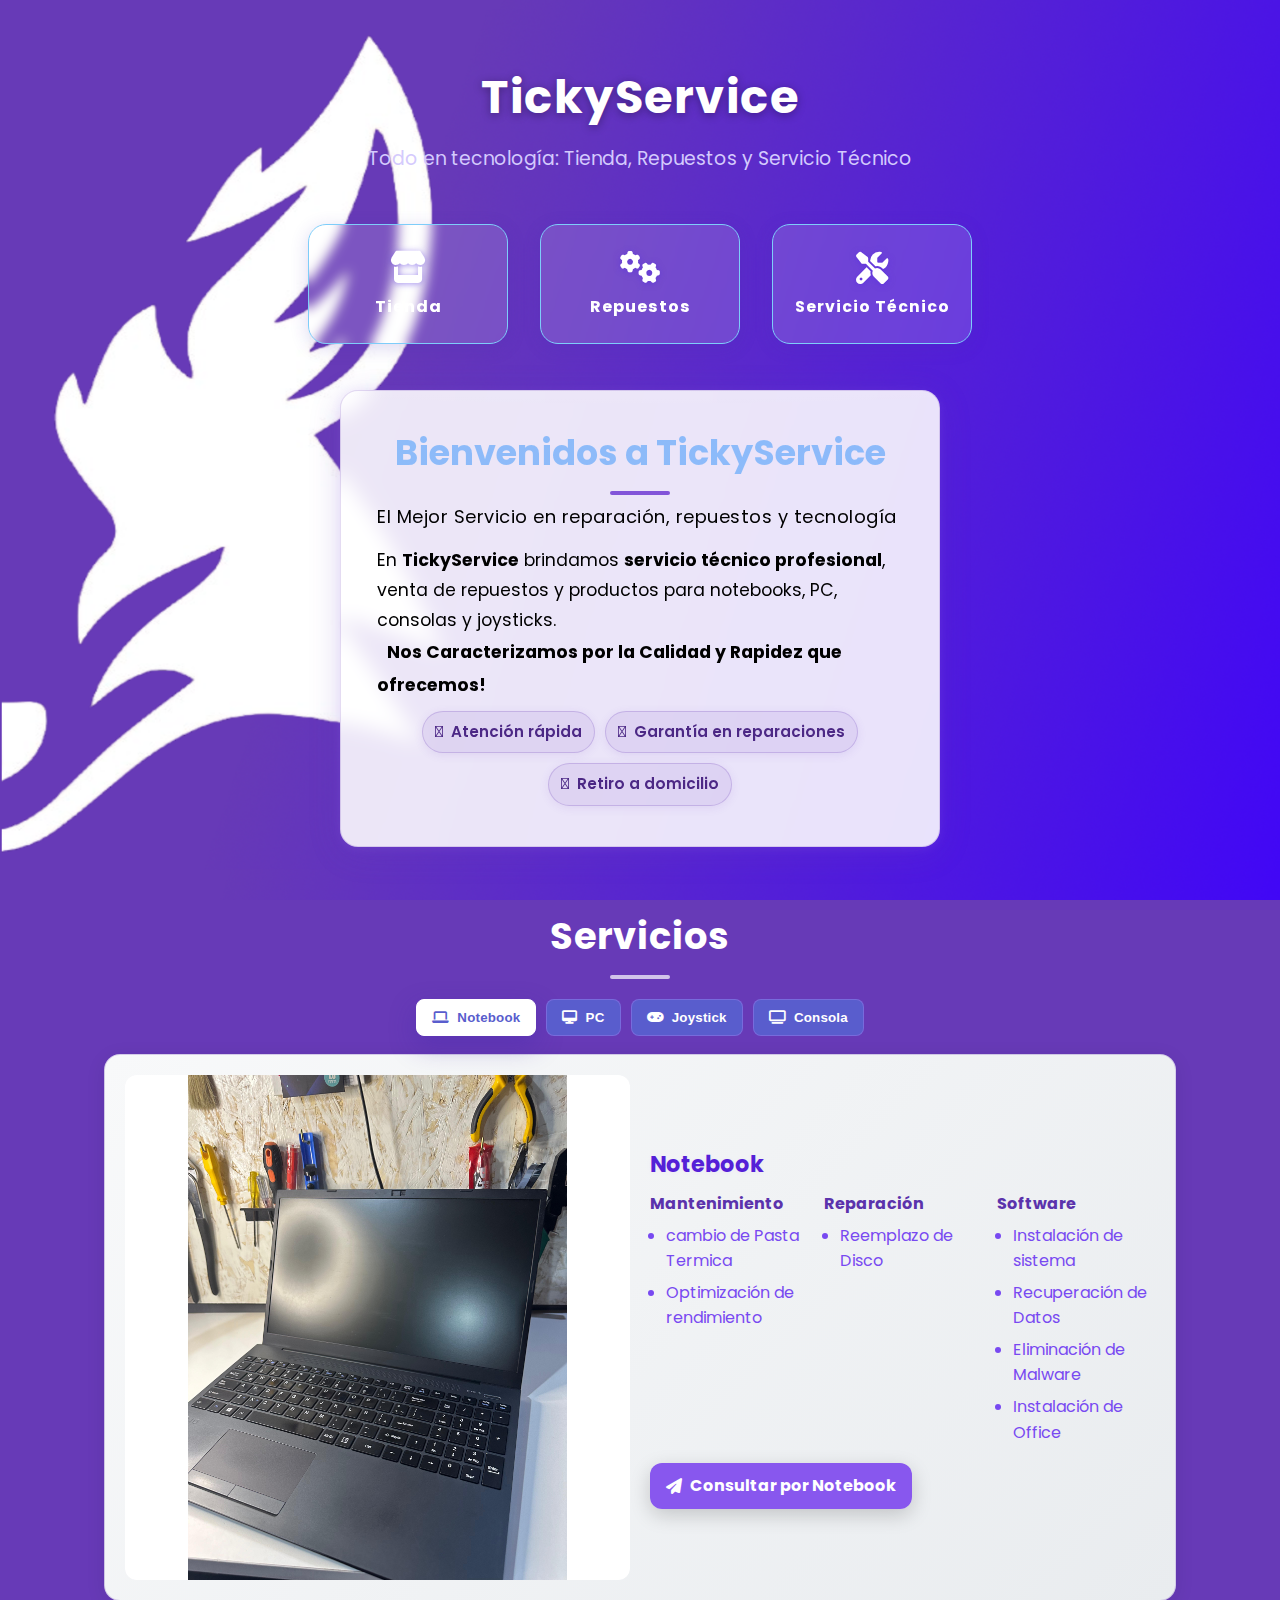
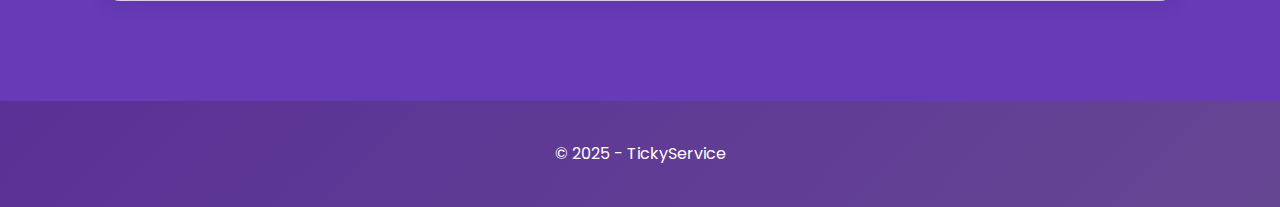
<file: index.html>
<!DOCTYPE html>
<html lang="es">
<head>
  <meta charset="utf-8">
  <meta name="viewport" content="width=device-width, initial-scale=1">
  <title>TickyService</title>
  <link href="https://fonts.googleapis.com/css2?family=Poppins:wght@400;600;700&display=swap" rel="stylesheet">
  <link rel="stylesheet" href="https://cdnjs.cloudflare.com/ajax/libs/font-awesome/6.5.0/css/all.min.css">
  <link rel="stylesheet" href="styles.css?v=1.2">
</head>
<body>
  <main class="page-hero">
  <!-- Hero -->
  <header class="hero-portada">
    <div class="hero-inner"> 
      <h1 class="hero-brand">TickyService</h1>
      <p class="hero-lema">Todo en tecnología: Tienda, Repuestos y Servicio Técnico</p>
      <div class="hero-secciones horizontal">
        <a href="tienda.html" class="seccion-card tienda">
          <i class="fas fa-store"></i>
          <span>Tienda</span>
        </a>
        <a href="repuestos.html" class="seccion-card repuestos">
          <i class="fas fa-cogs"></i>
          <span>Repuestos</span>
        </a>
        <a href="servicio.html" class="seccion-card tecnico">
          <i class="fas fa-tools"></i>
          <span>Servicio Técnico</span>
        </a>
      </div>
    </div>
  </header>

  <section class="welcome">
    <div class="welcome-content">
      <h1 class="welcome-title">Bienvenidos a TickyService</h1>
      <p class="welcome-subtitle">El Mejor Servicio en reparación, repuestos y tecnología</p>
      <p class="welcome-text">
        En <strong>TickyService</strong> brindamos <b>servicio técnico profesional</b>, venta de repuestos y productos para notebooks, PC, consolas y joysticks.<br>
        <span class="welcome-check"></span>
        <b>Nos Caracterizamos por la Calidad y Rapidez que ofrecemos!</b>
      </p>
      <ul class="welcome-badges">
      <li><i class="fas fa-bolt"></i> Atención rápida</li>
      <li><i class="fas fa-shield-alt"></i> Garantía en reparaciones</li>
      <li><i class="fas fa-truck"></i> Retiro a domicilio</li>
      </ul>
    </div>
  </section>

<h2 class="section-title" id="servicios">Servicios</h2>

<section class="svc">
  <!-- Tabs -->
  <div class="svc-tabs" role="tablist" aria-label="Tipos de servicio">
    <button class="svc-tab is-active" role="tab" aria-selected="true" aria-controls="tab-notebook" data-target="tab-notebook">
      <i class="fas fa-laptop"></i> Notebook
    </button>
    <button class="svc-tab" role="tab" aria-selected="false" aria-controls="tab-pc" data-target="tab-pc">
      <i class="fas fa-desktop"></i> PC
    </button>
    <button class="svc-tab" role="tab" aria-selected="false" aria-controls="tab-joystick" data-target="tab-joystick">
      <i class="fas fa-gamepad"></i> Joystick
    </button>
    <button class="svc-tab" role="tab" aria-selected="false" aria-controls="tab-consola" data-target="tab-consola">
      <i class="fas fa-tv"></i> Consola
    </button>
  </div>

  <!-- Panels -->
  <div class="svc-panels">
    <!-- NOTEBOOK -->
    <section id="tab-notebook" class="svc-panel is-active" role="tabpanel">
      <div class="svc-grid">
        <figure class="svc-media">
          <img src="img/note.jpeg" alt="Servicio para notebooks">
        </figure>
        <div class="svc-info">
          <h3>Notebook</h3>
          <div class="svc-columns">
            <div>
              <h4>Mantenimiento</h4>
              <ul>
                <li>cambio de Pasta Termica</li>
                <li>Optimización de rendimiento</li>
              </ul>
            </div>
            <div>
              <h4>Reparación</h4>
              <ul>
                <li>Reemplazo de Disco</li>
              </ul>
            </div>
            <div>
              <h4>Software</h4>
              <ul>
                <li>Instalación de sistema</li>
                <li>Recuperación de Datos</li>
                <li>Eliminación de Malware</li>
                <li>Instalación de Office</li>
              </ul>
            </div>
          </div>
          <div class="svc-actions">
            <a class="btn-primary" href="servicio.html"><i class="fas fa-paper-plane"></i> Consultar por Notebook</a>
          </div>
        </div>
      </div>
    </section>

    <!-- PC -->
    <section id="tab-pc" class="svc-panel" role="tabpanel" hidden>
      <div class="svc-grid">
        <figure class="svc-media">
          <img src="img/pc.jpeg" alt="Servicio para PC de escritorio">
        </figure>
        <div class="svc-info">
          <h3>PC</h3>
          <div class="svc-columns">
            <div>
              <h4>Mantenimiento</h4>
              <ul>
                <li>Cambio de Pasta</li>
                <li>Gestión de temperaturas</li>
                <li>Optimización de Arranque</li>
              </ul>
            </div>
            <div>
              <h4>Actualización</h4>
              <ul>
                <li>Actualización de Hardware</li>
                <li>Actualización de Bios</li>
                <li>Armado De Componentes</li>
              </ul>
            </div>
            <div>
              <h4>Software</h4>
              <ul>
                <li>Recuperación de Datos</li>
                <li>Instalación de Office</li>
                <li>Instalación de Juegos</li>
              </ul>
            </div>
          </div>
          <div class="svc-actions">
            <a class="btn-primary" href="servicio.html"><i class="fas fa-paper-plane"></i> Consultar por PC</a>
          </div>
        </div>
      </div>
    </section>

    <!-- JOYSTICK -->
    <section id="tab-joystick" class="svc-panel" role="tabpanel" hidden>
      <div class="svc-grid">
        <figure class="svc-media">
          <img src="img/joys.jpeg" alt="Servicio para joysticks">
        </figure>
        <div class="svc-info">
          <h3>Joystick</h3>
          <div class="svc-columns">
            <div>
              <h4>Reparación</h4>
              <ul>
                <li>Solución de Drift</li>
                <li>Reemplazo de analógicos</li>
                <li>Sustitución Pin de Carga</li>
                <li>Reparación de Botones</li>
              </ul>
            </div>
            <div>
              <h4>Mantenimiento</h4>
              <ul>
                <li>Limpieza de placas y botones</li>
                <li>Revisión de gatillos</li>
                <li>Calibración</li>
              </ul>
            </div>
            <div>
              <h4>Vinculación</h4>
              <ul>
                <li>Vinculación con Consola</li>
              </ul>
            </div>
          </div>
          <div class="svc-actions">
            <a class="btn-primary" href="servicio.html"><i class="fas fa-paper-plane"></i> Consultar por Joystick</a>
          </div>
        </div>
      </div>
    </section>

    <!-- CONSOLA -->
    <section id="tab-consola" class="svc-panel" role="tabpanel" hidden>
      <div class="svc-grid">
        <figure class="svc-media">
          <img src="img/cons.png" alt="Servicio para consolas">
        </figure>
        <div class="svc-info">
          <h3>Consola</h3>
          <div class="svc-columns">
            <div>
              <h4>Mantenimiento</h4>
              <ul>
                <li>Limpieza de Lectora</li>
                <li>Cambio de pasta térmica</li>
              </ul>
            </div>
            <div>
              <h4>Reparación</h4>
              <ul>
                <li>Sustitución de HDMI</li>
                <li>Reemplazo de Disco</li>
                <li>Sustitución de Fuente</li>
              </ul>
            </div>
            <div>
              <h4>Software</h4>
              <ul>
                <li>Instalación de software</li>
                <li>Vinculación con joysticks</li>
              </ul>
            </div>
          </div>
          <div class="svc-actions">
            <a class="btn-primary" href="servicio.html"><i class="fas fa-paper-plane"></i> Consultar por Consola</a>
          </div>
        </div>
      </div>
    </section>
  </div>
</section>


</main>

<script>
  // Enlazar el form SOLO si existe (en home no existe)
  const form = document.getElementById('ticky-form');
  if (form) {
    form.addEventListener('submit', function(e) {
      e.preventDefault();

      const nombre   = this.nombre.value.trim();
      const servicio = this.servicio.value;
      const medio    = this.medio.value;
      const mensaje  = this.mensaje.value.trim();

      const texto =
        `Nombre: ${nombre}\n` +
        `Tipo de Servicio: ${servicio}\n` +
        `Consulta: ${mensaje}`;

      if (medio === 'whatsapp') {
        const waUrl = `https://wa.me/5492324588931?text=${encodeURIComponent(texto)}`;
        window.open(waUrl, '_blank');
      } else if (medio === 'instagram') {
        navigator.clipboard.writeText(texto)
          .then(() => {
            alert('Mensaje copiado. Te llevamos a Instagram para que pegues y envíes.');
            window.open('https://instagram.com/tickyservice', '_blank');
          })
          .catch(() => {
            alert('No pudimos copiar el mensaje, por favor cópialo manualmente:\n\n' + texto);
            window.open('https://instagram.com/tickyservice', '_blank');
          });
      }
    });
  }

  // Tabs Servicios
  document.querySelectorAll('.svc-tab').forEach(btn=>{
    btn.addEventListener('click', ()=>{
      const target = btn.dataset.target;

      // tabs
      document.querySelectorAll('.svc-tab').forEach(t=>{
        t.classList.toggle('is-active', t===btn);
        t.setAttribute('aria-selected', t===btn ? 'true':'false');
      });

      // panels
      document.querySelectorAll('.svc-panel').forEach(p=>{
        if (p.id === target) { p.hidden = false; p.classList.add('is-active'); }
        else { p.hidden = true; p.classList.remove('is-active'); }
      });
    });
  });
</script>

  <footer>
    <p>&copy; 2025 - TickyService</p>
  </footer> 
</body>
</html>
</file>
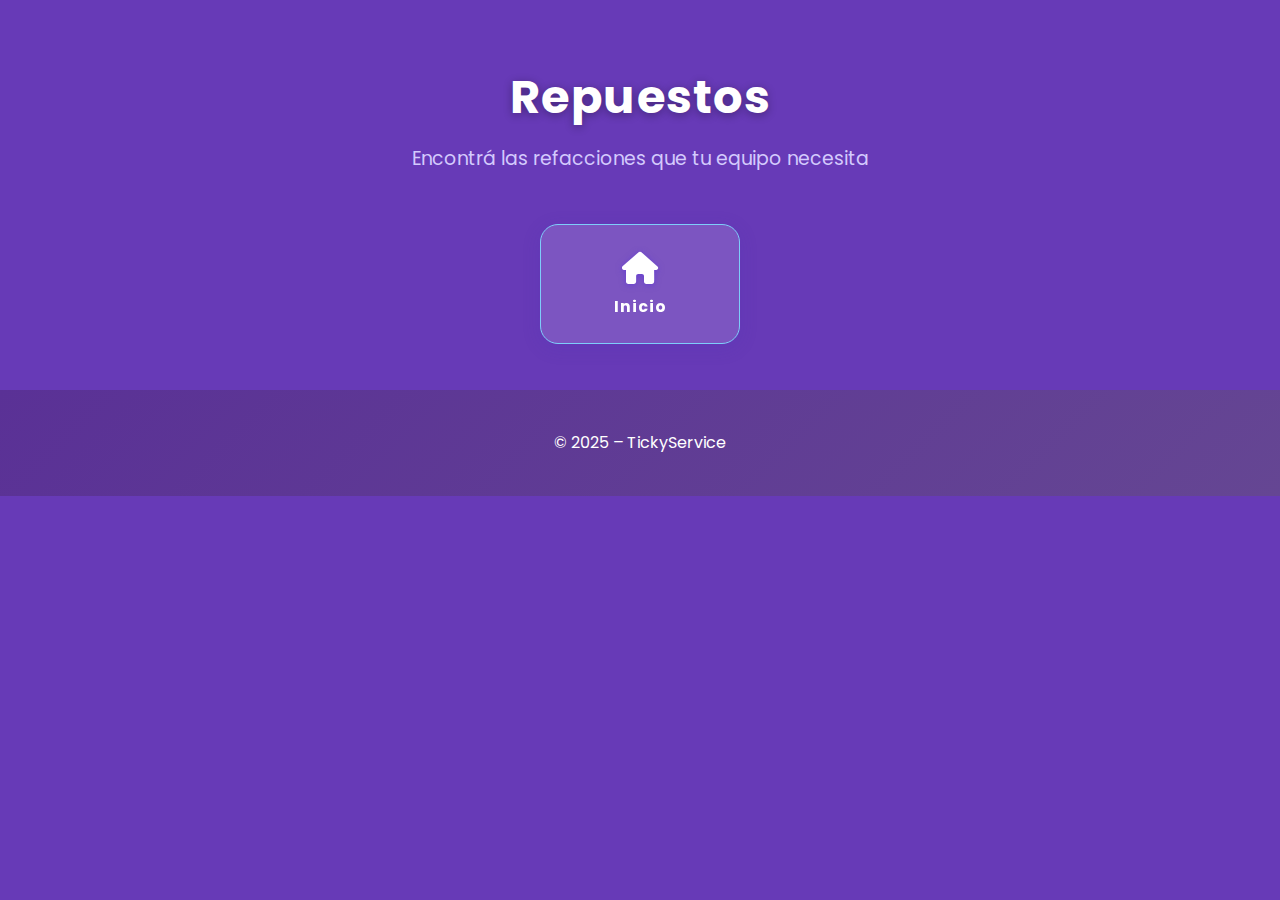
<file: repuestos.html>
<!DOCTYPE html>
<html lang="es">
<head>
  <meta charset="utf-8">
  <meta name="viewport" content="width=device-width, initial-scale=1">
  <title>Repuestos – TickyService</title>
  <link href="https://fonts.googleapis.com/css2?family=Poppins:wght@400;600;700&display=swap" rel="stylesheet">
  <link rel="stylesheet" href="styles.css">
  <link rel="stylesheet" href="https://cdnjs.cloudflare.com/ajax/libs/font-awesome/6.5.0/css/all.min.css">
</head>
<body>
  <!-- Header / Hero -->
  <header class="hero-portada">
    <div class="hero-inner">
      <h1 class="hero-brand">Repuestos</h1>
      <p class="hero-lema">Encontrá las refacciones que tu equipo necesita</p>
      <div class="hero-secciones horizontal">
        <a href="index.html" class="seccion-card tecnico">
          <i class="fas fa-home"></i>
          <span>Inicio</span>
        </a>
      </div>
    </div>
  </header>

  <!-- Sección de repuestos -->
  <section class="">
    
  </section>

  <!-- Footer -->
  <footer>
    <p>&copy; 2025 – TickyService</p>
  </footer>
</body>
</html>
</file>
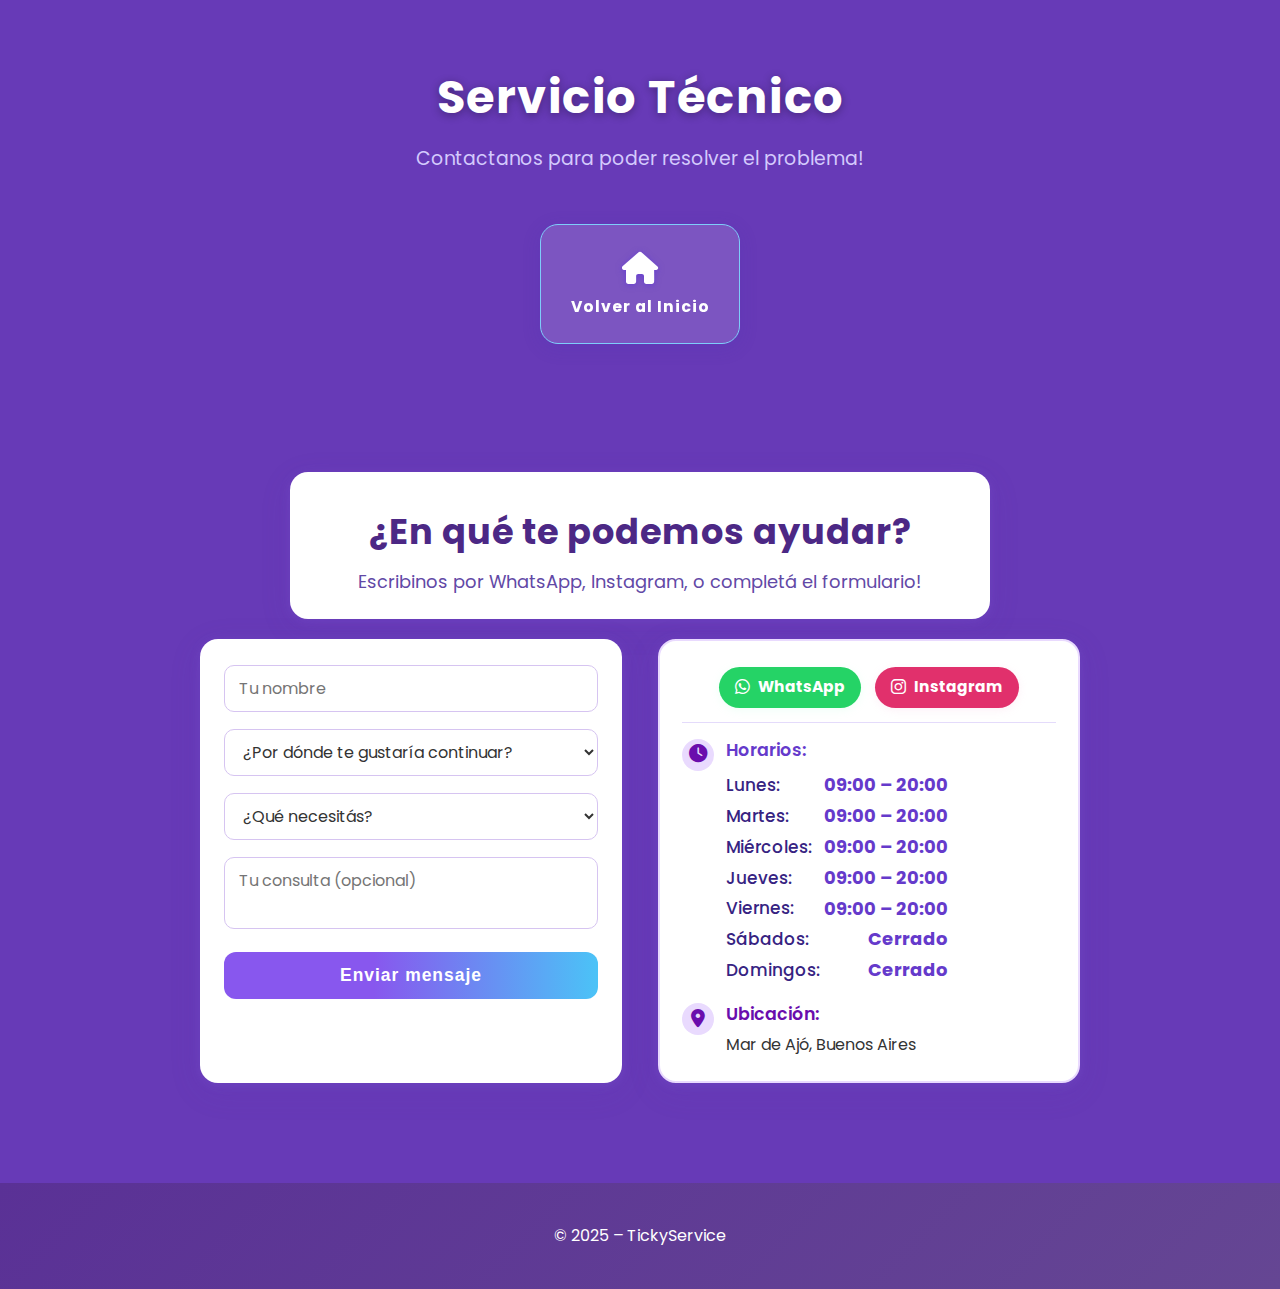
<file: servicio.html>
<!DOCTYPE html>
<html lang="es">
<head>
  <meta charset="utf-8">
  <meta name="viewport" content="width=device-width, initial-scale=1">
  <title>Servicio Técnico – TickyService</title>
  <link href="https://fonts.googleapis.com/css2?family=Poppins:wght@400;600;700&display=swap" rel="stylesheet">
  <link rel="stylesheet" href="styles.css">
  <link rel="stylesheet" href="https://cdnjs.cloudflare.com/ajax/libs/font-awesome/6.5.0/css/all.min.css">
</head>
<body>
  <!-- Header / Hero -->
  <header class="hero-portada">
    <div class="hero-inner">
      <h1 class="hero-brand">Servicio Técnico</h1>
      <p class="hero-lema">Contactanos para poder resolver el problema!</p>
      <div class="hero-secciones horizontal">
        <a href="index.html" class="seccion-card tecnico">
          <i class="fas fa-home"></i>
          <span>Volver al Inicio</span>
        </a>
      </div>
    </div>
  </header>

  <!-- Redes Sociales -->

  <section class="contacto">
  <div class="contacto-hero">
    <h2 class="contacto-title">¿En qué te podemos ayudar?</h2>
    <p class="contacto-desc">
      Escribinos por WhatsApp, Instagram, o completá el formulario!
    </p>
  </div>

  <div class="contacto-grid">
    <!-- FORMULARIO -->
    <form class="contact-form" id="ticky-form" autocomplete="off">
      <input
        type="text"
        name="nombre"
        placeholder="Tu nombre"
        required
      >

      <select name="medio" required>
        <option disabled selected>¿Por dónde te gustaría continuar?</option>
        <option value="whatsapp">WhatsApp</option>
        <option value="instagram">Instagram</option>
      </select>

      <select name="servicio" required>
        <option disabled selected>¿Qué necesitás?</option>
        <option>Notebook</option>
        <option>PC</option>
        <option>Joystick</option>
        <option>Consola</option>
      </select>

      <textarea
        name="mensaje"
        placeholder="Tu consulta (opcional)"
      ></textarea>

      <button type="submit">Enviar mensaje</button>
    </form>
    
<div class="contacto-info">
  <div class="contact-buttons">
    <a href="https://wa.me/..." class="btn-whatsapp"><i class="fab fa-whatsapp"></i> WhatsApp</a>
    <a href="https://instagram.com/..." class="btn-instagram"><i class="fab fa-instagram"></i> Instagram</a>
  </div>
  <div class="contact-divider"></div>
  
  <div class="info-item horarios">
    <div class="icon-circle"><i class="fas fa-clock"></i></div>
    <div>
      <span class="info-label">Horarios:</span>
<div class="horarios-table">
  <div class="horario-row"><span>Lunes:</span>    <strong>09:00 – 20:00</strong></div>
  <div class="horario-row"><span>Martes:</span>   <strong>09:00 – 20:00</strong></div>
  <div class="horario-row"><span>Miércoles:</span><strong>09:00 – 20:00</strong></div>
  <div class="horario-row"><span>Jueves:</span>   <strong>09:00 – 20:00</strong></div>
  <div class="horario-row"><span>Viernes:</span>  <strong>09:00 – 20:00</strong></div>
  <div class="horario-row"><span>Sábados:</span>  <strong>Cerrado</strong></div>
  <div class="horario-row"><span>Domingos:</span> <strong>Cerrado</strong></div>
</div>
    </div>
  </div>

  <div class="info-item ubicacion">
    <div class="icon-circle"><i class="fas fa-map-marker-alt"></i></div>
    <div>
      <span class="info-label">Ubicación:</span><br>
      Mar de Ajó, Buenos Aires
    </div>
  </div>
</div>

  </div>
</section>

  <!-- Footer -->
  <footer>
    <p>&copy; 2025 – TickyService</p>
  </footer>
</body>
</html>
</file>
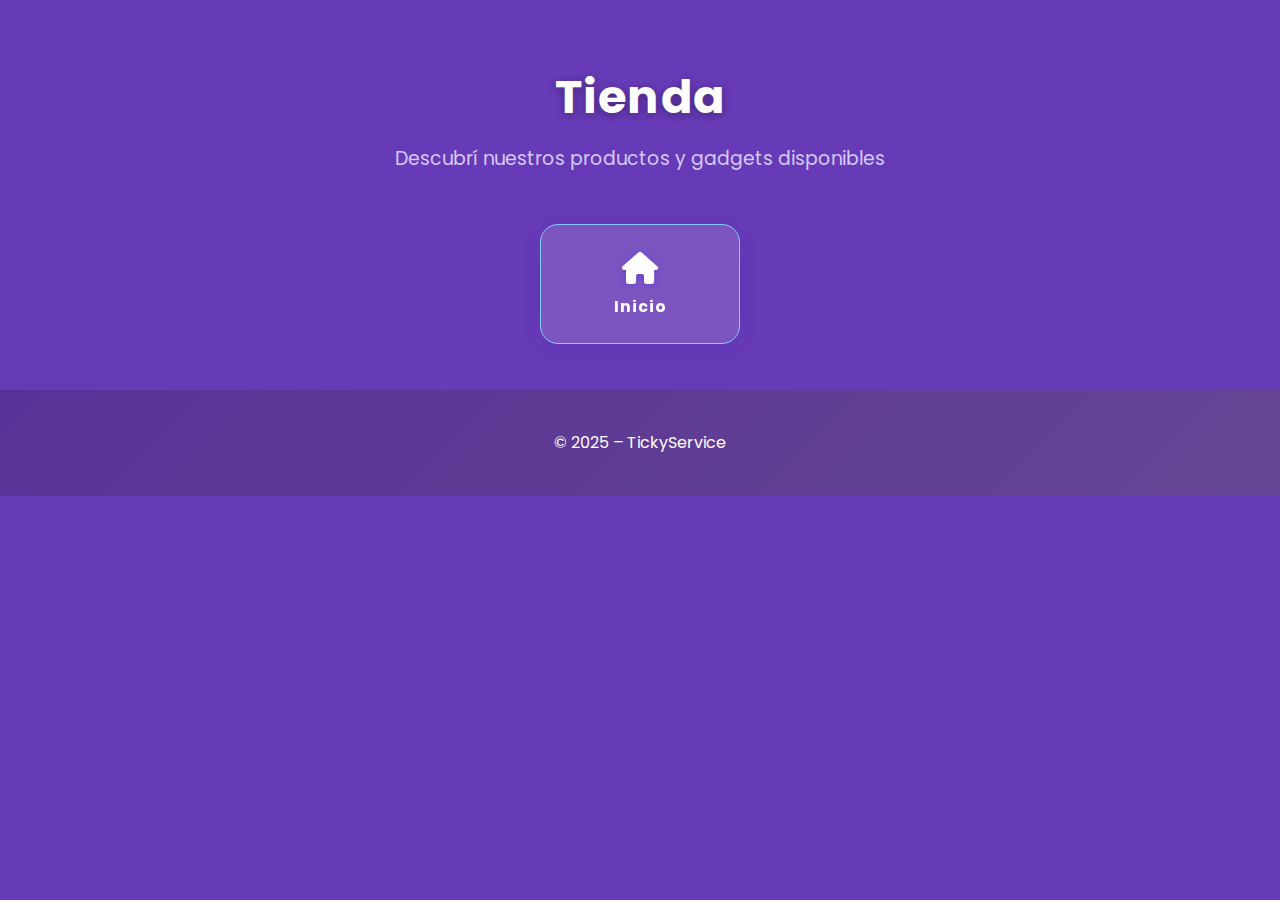
<file: tienda.html>
<!DOCTYPE html>
<html lang="es">
<head>
  <meta charset="utf-8">
  <meta name="viewport" content="width=device-width, initial-scale=1">
  <title>Tienda – TickyService</title>
  <link href="https://fonts.googleapis.com/css2?family=Poppins:wght@400;600;700&display=swap" rel="stylesheet">
  <link rel="stylesheet" href="styles.css">
  <link rel="stylesheet" href="https://cdnjs.cloudflare.com/ajax/libs/font-awesome/6.5.0/css/all.min.css">
</head>
<body>
  <!-- Header / Hero -->
  <header class="hero-portada">
    <div class="hero-inner">
      <h1 class="hero-brand">Tienda</h1>
      <p class="hero-lema">Descubrí nuestros productos y gadgets disponibles</p>
      <div class="hero-secciones horizontal">
        <a href="index.html" class="seccion-card tecnico">
          <i class="fas fa-home"></i>
          <span>Inicio</span>
        </a>
      </div>
    </div>
  </header>

  <!-- Sección de productos -->
  <section class="">
    
  </section>

  <!-- Footer -->
  <footer>
    <p>&copy; 2025 – TickyService</p>
  </footer>
</body>
</html>
</file>
<file: styles.css>
/* ========== VARIABLES GLOBALES ========== */
:root {
  --primary: #673ab7;        /* Violeta principal */
  --secondary: #9575cd;      /* Violeta secundario */
  --accent: #009688;         /* Verde-acento */
  --bg-light: #E4E2DD;       /* Fondo claro */
  --text-dark: #333;         /* Texto oscuro */
  --transition: all 0.3s ease; /* Transiciones globales */
}

/* ========== RESET Y BASE ========== */
* {
  margin: 0;
  padding: 0;
  box-sizing: border-box; /* Box-sizing border-box por defecto */
}

body {
  font-family: 'Poppins', sans-serif;
  color: var(--text-dark);
  line-height: 1.6;
  min-height: 100vh;
  background: linear-gradient(120deg, #673AB7 100%, #3C00FF 50%, #5420D7 0%);
}

.page-hero{
  background: url('img/fondoticky.png') no-repeat left top fixed;
  background-size: cover;     /* cubre TODO, sin dejar huecos */
  min-height: 100vh;
  padding-bottom: 60px;       /* reemplaza el margen del footer */
}

a {
  text-decoration: none; /* Sin subrayado por defecto */
  color: inherit;        /* Toman el color del padre */
}

/* ========== HERO: PORTADA SUPERIOR ========== */
.hero-portada {
  background: none;
  position: relative;
  width: 100%;
  min-height: 390px;
  padding-top: 60px;  /* Espacio arriba para separar del borde */
}

.hero-inner {
  width: 100%;
  max-width: 700px;    /* Máximo ancho del contenido centrado */
  margin: 0 auto;      /* Centrado horizontal */
  z-index: 2;
  text-align: center;
}

.hero-brand {
  color: #fff;
  font-size: 2.9rem;     /* Tamaño grande para la marca */
  font-weight: 700;
  margin-bottom: 6px;
  letter-spacing: 1.5px;
  text-shadow: 0 2px 10px #0005; /* Sombra de texto */
  margin-top: 0;
}

.hero-lema {
  color: #d4cafd;
  font-size: 1.18rem;
  margin-bottom: 50px;
  margin-top: 10px;
}

/* Contenedor de los botones grandes de secciones */
.hero-secciones {
  display: flex;
  justify-content: center;
  align-items: stretch;
  gap: 32px;
  margin-top: 20px;
  margin-bottom: 10px;
  flex-wrap: nowrap;
}

/* ========== BOTONES/SECCIONES PRINCIPALES HERO ========== */
.seccion-card {
  flex: 1 1 0;                     /* Que crezcan igual */
  max-width: 200px;                /* Máximo ancho */
  min-width: 140px;
  min-height: 120px;
  display: flex;
  flex-direction: column;
  align-items: center;
  justify-content: center;
  border-radius: 18px;
  box-shadow: 0 4px 18px #482eb330, 0 0 0 #fff0;
  backdrop-filter: blur(6px);
  background: rgba(255,255,255,0.14);
  transition: 
  transform 0.18s, 
  box-shadow 0.22s, 
  background 0.22s, 
  border-color 0.2s;
  color: #fff;
  font-size: 1.01rem;
  font-weight: 600;
  letter-spacing: 1px;
  border: 1.5px solid rgba(174,135,250,.85);
  text-decoration: none;
  margin: 0;
  padding: 12px 0 10px 0;
  word-break: break-word;
  text-align: center;
}

.seccion-card.tienda    { border-color: #7ecdf9; }
.seccion-card.repuestos { border-color: #7ecdf9; }
.seccion-card.tecnico   { border-color: #7ecdf9; }

.seccion-card i {
  font-size: 2em;
  margin-bottom: 10px;
  text-shadow: 0 1px 6px #512ce180;
}
.seccion-card span {
  font-size: 1em;
  font-weight: 700;
  color: #fff;
}
.seccion-card.tecnico span {
  font-size: 0.97em;
}

.seccion-card:hover, .seccion-card:focus {
  background: rgba(255,255,255,0.23);  /* Más opaco en hover */
  transform: translateY(-6px) scale(1.045);
  box-shadow: 0 12px 32px #4127a8b0;
  border-color: #fff;
}

.seccion-card:focus-visible {
  outline: 3px solid #fff;
  outline-offset: 3px;
}

/* ========== HERO RESPONSIVE ========== */
@media (max-width: 950px) {
  .hero-inner { max-width: 96vw; }
  .hero-secciones { flex-direction: column; gap: 18px; align-items: center; }
  .seccion-card { width: 94vw; max-width: 340px; min-width: 160px; }
  .hero-brand { font-size: 1.7rem; }
}

/* ========== ANIMACIONES HERO ========== */
@keyframes fadeInDown {
  from { opacity: 0; transform: translateY(-18px);}
  to   { opacity: 1; transform: translateY(0);}
}

.hero-inner {
  animation: fadeInDown 1s cubic-bezier(.18,1.24,.57,1.18);
}

/* ========== BIENVENIDA ========== */

@keyframes bienvenidaFadeIn {
  from {
    opacity: 0;
    transform: translateY(40px) scale(0.96);
  }
  to {
    opacity: 1;
    transform: translateY(0) scale(1);
  }
}

.welcome {
  position: relative;
  z-index: 1;
}

/* Caja blanca con el contenido de bienvenida */
.welcome-content {
  backdrop-filter: blur(10px);
  background: radial-gradient(1200px 200px at 50% -40%, rgba(255,255,255,.95), rgba(255,255,255,.88)) !important;
  box-shadow: 0 6px 32px rgba(99,58,183,0.20), 0 2px 12px #a484ff23;
  border-radius: 18px;
  padding: 34px 36px;
  max-width: 600px;
  width: 98%;
  margin: 0 auto 32px auto;
  transition: box-shadow 0.3s;
  animation: bienvenidaFadeIn 1.3s cubic-bezier(.18,1.1,.57,1.12);
  position: relative;
  border: 1px solid rgba(103,58,183,.18);
}
/* Tipografía uniforme */
.welcome * {
  font-family: 'Poppins', sans-serif;
  text-transform: none;
  letter-spacing: normal;
}
/* Título principal "Bienvenidos" */
.welcome-title {
  font-size: 2.2rem;
  margin-bottom: 8px;
  position: relative;
  font-weight: 700;
  text-align: center;
  background: linear-gradient(90deg, #4c9efa97);
  -webkit-background-clip: text;
  background-clip: text;
  color: transparent;   
}
/* Línea decorativa bajo el título */
.welcome-title::after {
  content: '';
  display: block;
  width: 60px;
  height: 4px;
  background: linear-gradient(90deg, #6f3bd3);
  margin: 10px auto 0;
  border-radius: 2px;
  opacity: .85;
}

.welcome-badges{
  display: flex;
  gap: 10px;
  justify-content: center;
  flex-wrap: wrap;
  margin: 10px 0 6px;
  padding: 0;
  list-style: none;
}
.welcome-badges li{
  display: inline-flex;
  align-items: center;
  gap: 8px;
  padding: 8px 12px;
  border-radius: 999px;
  font-weight: 600;
  font-size: .95rem;
  color: #4c2885;
  background: rgba(103,58,183,.10);
  border: 1px solid rgba(103,58,183,.22);
  box-shadow: 0 2px 10px rgba(103,58,183,.10);
}
.welcome-badges i{ font-size: 1rem; }

/* Subtítulo */
.welcome-subtitle {
  font-size: 1.13rem;
  margin-bottom: 14px;
  color: #000 !important;
  font-family: 'Poppins', sans-serif;
  letter-spacing: 0.5px;
}
/* Texto de bienvenida */
.welcome-text {
  color: #000 !important;
  font-size: 1.09rem;
  line-height: 1.7;
  margin-top: 8px;
}
/* Check de calidad */
.welcome-check {
  color: var(--primary);
  font-size: 1.22em;
  animation: checkBounce 1.2s cubic-bezier(.2,1.7,.57,1) 1;
  margin: 0 6px 0 4px;
  vertical-align: middle;
}

@keyframes checkBounce {
  0% { transform: scale(0.1) rotate(-10deg);}
  70% { transform: scale(1.25) rotate(5deg);}
  80% { transform: scale(0.95);}
  100% { transform: scale(1);}
}

/* Título de la sección */
.section-title {
  font-size: 2.3rem;
  color: #fff;
  font-weight: 700;
  font-family: 'Poppins', sans-serif;
  text-align: center;
  letter-spacing: 1px;
  margin-bottom: 20px;
  margin-top: 60px;
}
/* Línea decorativa bajo el título */
.section-title::after {
  content: '';
  display: block;
  width: 60px;
  height: 4px;
  background: #fff;
  margin: 10px auto 0;
  border-radius: 2px;
  opacity: 0.7;
}

/* Tarjetas grid */
.service-cards.modern {
  display: grid;
  gap: 24px;
  /* Cada tarjeta ocupa al menos 280px y se repite según espacio */
  grid-template-columns: repeat(auto-fit, minmax(280px, 1fr));
  max-width: 90vw;
  margin: 0 auto;
}

.service-card.modern {
  background: #f4f1fbf2;               /* más claro */
  backdrop-filter: blur(14px);
  border-radius: 22px;
  border: 1px solid rgba(103,58,183,.22); /* antes: 2px sólido negro */
  padding: 24px;
  display: flex;
  flex-direction: column;
  align-items: center;
  position: relative;
  width: 100%;
  max-width: 500px;
  transition: transform .2s ease, box-shadow .2s ease, border-color .2s ease;
  box-shadow: 0 8px 24px rgba(103,58,183,.18);
}

/* Sombra y fondo más claros en hover, resalta el borde */
.service-card.modern:hover,
.service-card.modern:focus {
  background: #ffffff;
  box-shadow: 0 16px 36px rgba(103,58,183,.25);
  border-color: rgba(103,58,183,.40);
  transform: translateY(-8px) scale(1.03);
}

/* Imagen: igual tamaño pero mejor sombra */
.service-card.modern img.service-image {
  width: 100%;            /* ocupa todo el ancho de la card */
  height: 55%;
  object-fit: cover;
  border-radius: 14px;
  margin-bottom: 16px;
  box-shadow: 0 2px 18px #a484ff22;
}

/* Título más vibrante */
.service-card.modern h3 {
  font-size: 1.25rem;
  margin-bottom: 12px;
  color: #662bb7;
  font-weight: 700;
  letter-spacing: 0.5px;
  text-align: center;
  text-shadow: 0 1px 4px #be97fb18;
}

/* Lista de servicios */
.service-card.modern ul {
  padding-left: 1em;
  margin: 0;
}
.service-card.modern ul li {
  font-size: 1rem;
  margin-bottom: 8px;
  color: #7849f1;
  list-style: disc inside;
}

/* ========== FOOTER ========== */
footer {
  background: linear-gradient(135deg, #5a3196 0%, #654693 100%);
  color: #fff;
  padding: 40px 0;
  margin-top: 0;              /* antes 60px: causaba la franja */
  text-align: center;
}

/* ========== RESPONSIVE PARA TITULOS EN MÓVIL ========== */

@media (max-width: 900px) {
  .contacto-grid { grid-template-columns: 1fr; gap: 32px; }
}

@media (max-width: 1100px) {
  .service-cards.modern {
    grid-template-columns: 1fr 1fr;
    max-width: 98vw;
  }
}
/* Responsive: controla padding y texto en pantallas pequeñas */
@media (max-width: 700px) {
  .service-card.modern {
    padding: 16px;
  }
  .service-card.modern h3 {
    font-size: 1.1rem;
  }
  .service-card.modern ul li {
    font-size: 0.95rem;
    margin-bottom: 6px;
  }
  .welcome-badges li{
    font-size: .9rem;
    padding: 7px 10px;
  }
}

/* ========== SECCIÓN CONTACTO LIMPIA Y PRO ========== */

.contacto {
  margin: 20px auto 0;
  padding: 42px 10px 44px 10px;
  max-width: 900px;
  border-radius: 22px;
  background: transparent !important;
  box-shadow: none !important;
}

.contacto-title {
  text-align: center;
  font-size: 2.2rem;
  color: #4c2885;
  margin-bottom: 6px;
  letter-spacing: 1px;
}

.contacto-desc {
  text-align: center;
  font-size: 1.06rem;
  color: #6249a6;
  margin-bottom: 34px;
}

.contacto-grid {
  display: grid;
  grid-template-columns: 1fr 1fr;
  gap: 36px;
  margin-top: 10px;
  max-width: 950px;
  margin-left: auto;
  margin-right: auto;
  margin-bottom: 56px;
}

/* TARJETAS SIEMPRE BLANCAS */
.contact-form,
.contacto-info {
  background: #fff !important;
  border-radius: 18px !important;
  box-shadow: 0 8px 32px rgba(103,58,183,0.13), 0 2px 12px #a484ff22 !important;
  padding: 26px 24px;
  opacity: 1 !important;
}

/* FORMULARIO DE CONTACTO */
.contact-form {
  display: flex;
  flex-direction: column;
  gap: 14px;
}

.contact-form input,
.contact-form select,
.contact-form textarea {
  font-size: 1rem;
  border: 1.5px solid #d6c4f1;
  border-radius: 10px;
  padding: 10px 14px;
  background: #fff;
  margin-bottom: 3px;
  transition: border 0.18s;
  font-family: 'Poppins', sans-serif;
  color: #333;
  resize: none;
}

.contact-form input:focus,
.contact-form select:focus,
.contact-form textarea:focus {
  border-color: #8857ee;
  outline: none;
}

.contact-form button {
  background: linear-gradient(90deg, #8857ee 40%, #4bc3f7 100%);
  color: #fff;
  border: none;
  border-radius: 12px;
  padding: 13px 0;
  font-size: 1.09rem;
  font-weight: bold;
  letter-spacing: 1px;
  cursor: pointer;
  transition: background 0.18s, transform 0.16s;
  margin-top: 6px;
}

.contact-form button:hover {
  background: linear-gradient(90deg, #4bc3f7 15%, #8857ee 100%);
  transform: translateY(-2px) scale(1.04);
}

/* INFO DE CONTACTO */
.contacto-info {
  border: 2px solid #e9dafe;
  box-shadow: 0 8px 32px rgba(103,58,183,0.11), 0 2px 12px #a484ff22;
  border-radius: 18px;
  padding: 26px 22px 24px 22px;
}

.contact-buttons {
  display: flex;
  flex-direction: row;
  gap: 14px;
  justify-content: center;
  margin-bottom: 10px;
}

.btn-whatsapp, .btn-instagram {
  display: inline-flex !important;
  max-width: 180px;
  min-width: 120px;
  width: auto !important; 
  align-items: center;
  gap: 8px;
  font-size: 0.96rem;
  font-weight: bold;
  border-radius: 22px;
  padding: 8px 16px;
  color: #fff;
  background: #25d366;
  transition: background 0.18s, transform 0.18s;
  box-shadow: 0 2px 8px #b5ffda36;
  text-decoration: none;
  margin-bottom: 0;
}
.btn-instagram {
  background: #e1306c;
  box-shadow: 0 2px 8px #f5badb36;
}
.btn-whatsapp i, .btn-instagram i {
  font-size: 1.1em;
}

.contacto-info .contact-divider {
  width: 100%;
  border: none;
  border-bottom: 1.5px solid #e4dbfb;
  margin: 14px 0 12px 0;
}

.info-item {
  display: flex;
  align-items: flex-start;
  gap: 12px;
  margin: 14px 0 0 0;
}

.icon-circle {
  background: #e9dafe;
  color: #6a0dad;
  border-radius: 50%;
  width: 32px; height: 32px;
  display: flex;
  align-items: center;
  justify-content: center;
  font-size: 1.15em;
  margin-top: 2px;
  flex-shrink: 0;
}

.info-label {
  color: #653acb;
  font-weight: 600;
  font-size: 1.09em;
  display: inline-block;
  margin-bottom: 3px;
}

.ubicacion .info-label { color: #6a0dad; }

.info-item strong {
  color: #5f329e;
  font-weight: 600;
  font-size: 1.06em;
}

/* CUADRO DE HERO/TÍTULO CONTACTO */
.contacto-hero {
  background: #fff;
  border-radius: 18px;
  padding: 32px 18px 22px 18px;
  max-width: 700px;
  margin: 20px auto 20px auto !important;
  box-shadow: 0 8px 32px rgba(103,58,183,0.12), 0 2px 12px #a484ff22;
  text-align: center;
}

.contacto-hero .contacto-title {
  margin-bottom: 8px;
}

.contacto-hero .contacto-desc {
  margin-bottom: 0;
  color: #6249a6;
  font-size: 1.12rem;
}

.horarios-table {
  display: flex;
  flex-direction: column;
  gap: 2px;
  margin-top: 4px;
  margin-bottom: 2px;
}

.horario-row {
  display: flex;
  justify-content: space-between;
  align-items: center;
  font-size: 1.06em;
  color: #362382;
}

.horario-row span {
  width: auto;           /* Misma anchura para todos los días */
  text-align: left;      /* Alinea el nombre del día a la derecha */
  display: inline-block;
  margin-right: 12px;
  font-weight: 500;
}

.horario-row strong {
  font-weight: 700;
  color: #653acb;
  text-align: right;
}

/* ====== Servicios con pestañas ====== */
.svc{ 
  max-width: 1100px; 
  margin: 0 auto 40px; 
  padding: 0 14px;
}

.svc-tabs{
  display: flex;
  gap: 10px;
  justify-content: center;
  flex-wrap: wrap;
  margin: 12px auto 18px;
}
.svc-tab{
  display: inline-flex;
  align-items: center;
  gap: 8px;
  padding: 10px 14px;
  border-radius: 999px;
  border: 1px solid rgba(174,135,250,.35);
  background: rgba(255,255,255,.12);
  color: #fff;
  font-weight: 700;
  letter-spacing: .2px;
  cursor: pointer;
  transition: transform .15s ease, box-shadow .2s ease, background .2s ease, border-color .2s ease;
}
.svc-tab:hover{ transform: translateY(-2px); }
.svc-tab.is-active{
  background: linear-gradient(90deg,#7c4dff 0%, #4bc3f7 100%);
  border-color: #fff;
  box-shadow: 0 10px 26px rgba(65,39,168,.35);
}

.svc-panels{ margin-top: 8px; }
.svc-panel[hidden]{ display:none; }

.svc-grid{
  display: grid;
  gap: 22px;
  grid-template-columns: 1.1fr 1.4fr;      /* img | info */
  align-items: center;
  background: #f4f1fbf2;
  border: 1px solid rgba(103,58,183,.22);
  border-radius: 22px;
  padding: 22px;
  box-shadow: 0 8px 24px rgba(103,58,183,.18);
}

.svc-media img{
  width: 100%;
  height: 320px;
  object-fit: cover;
  border-radius: 14px;
  box-shadow: 0 2px 18px #a484ff22;
}

.svc-info h3{
  color: #662bb7;
  font-size: 1.4rem;
  margin: 0 0 8px 0;
  text-shadow: 0 1px 4px #be97fb18;
}

.svc-columns{
  display: grid;
  grid-template-columns: repeat(3,1fr);
  gap: 16px;
}
.svc-columns h4{
  color: #5b33ac;
  margin-bottom: 6px;
}
.svc-columns ul{
  margin: 0; padding-left: 1em;
}
.svc-columns li{
  color: #7849f1;
  margin-bottom: 6px;
  list-style: disc;
}

.svc-actions{
  margin-top: 12px;
}
.svc .btn-primary{
  display: inline-flex;
  align-items: center;
  gap: 8px;
  padding: 10px 16px;
  border-radius: 12px;
  background: linear-gradient(90deg, #8857ee 100%);
  color: #fff; font-weight: 700;
  box-shadow: 0 6px 20px rgba(0,0,0,.18);
}

@media (max-width: 900px){
  .svc-grid{ grid-template-columns: 1fr; }
  .svc-media img{ height: 240px; }
  .svc-columns{ grid-template-columns: 1fr; }
}

.svc-panel img {
  width: 80%;
  height: 500px;
  object-fit: contain; /* Muestra la imagen completa */
  border-radius: 10px;
}


.svc-panel h3 {
  color: #5420D7; /* Un violeta más fuerte */
}

.svc-tab.is-active {
  background: linear-gradient(90deg, #3C00FF, #673AB7);
  color: white;
}

.svc-panel-content {
  display: flex;
  gap: 20px;
  align-items: flex-start;
}

@media (max-width: 768px) {
  .svc-panel-content {
    flex-direction: column;
    text-align: center;
  }
}

.svc-media {
  width: 100%;
  aspect-ratio: 1 / 1; /* Mantiene cuadrado */
  overflow: hidden;
  border-radius: 12px;
  background: #fff;
  display: flex;
  align-items: center;
  justify-content: center;
}

.svc-media img {
  width: 100%;
  height: 100%;
  object-fit: contain; /* Imagen completa sin recorte */
}

.svc-grid {
  display: grid;
  grid-template-columns: 1fr 1fr;
  gap: 20px;
  background: linear-gradient(135deg, #f8f9fa, #e9ecef);
  padding: 20px;
  border-radius: 16px;
  box-shadow: 0 4px 20px rgba(0,0,0,0.08);
  transition: transform 0.2s ease;
}

.svc-grid:hover {
  transform: translateY(-5px);
}

.svc-tab {
  background: #595dcd;
  border-radius: 8px;
  padding: 10px 15px;
  cursor: pointer;
  transition: background 0.3s;
  font-weight: 600;
}

.svc-tab.is-active {
  background: #ffffff;
  color: #595dcd;
}
</file>
